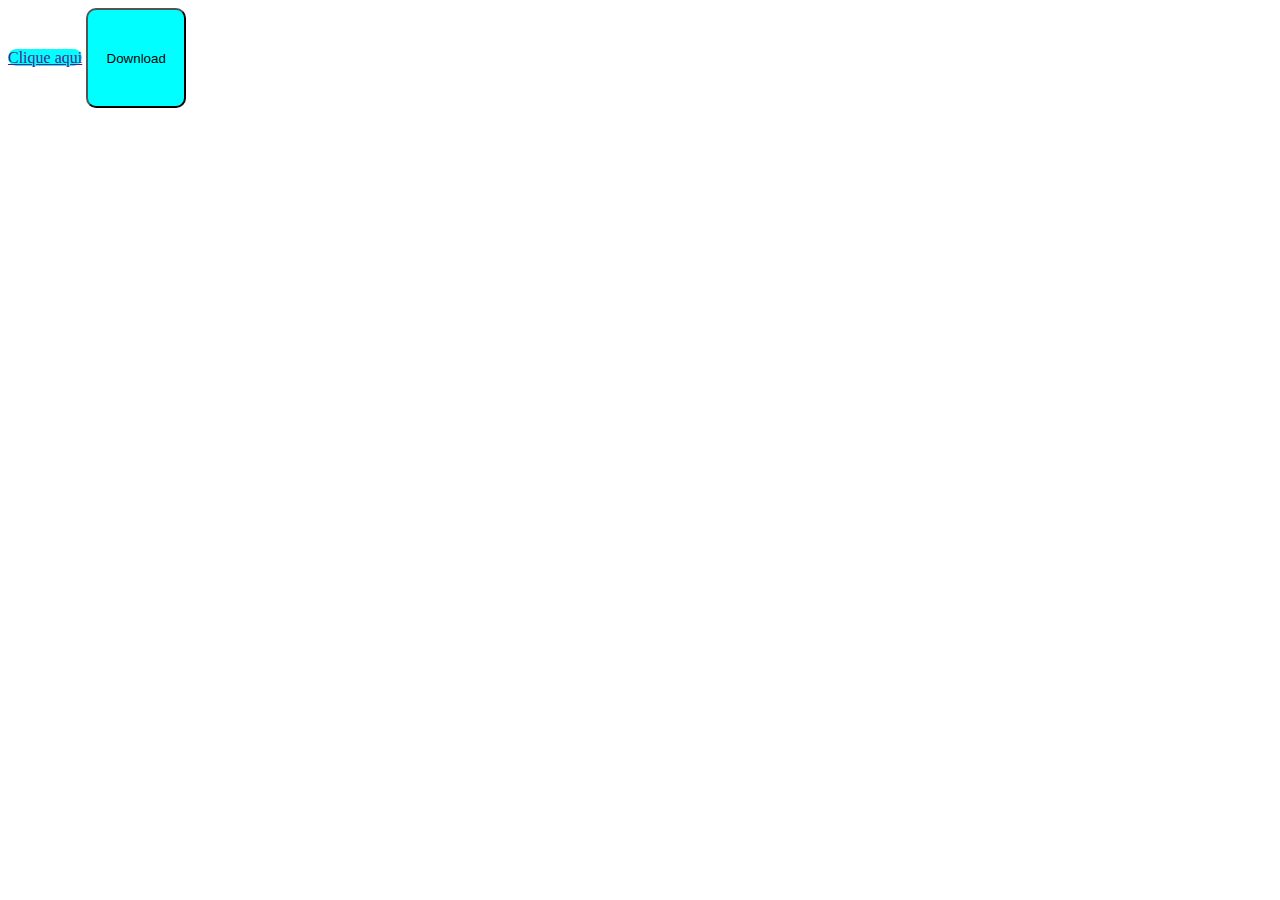
<file: Button/index.html>
<!DOCTYPE html>
<html lang="pt">
<head>
    <meta charset="UTF-8">
    <meta name="viewport" content="width=device-width, initial-scale=1.0">
    <link rel="stylesheet" href="style.css"/>
    <title>Exercicio</title>
</head>
<body>
    <a href="" class="button">Clique aqui</a>
    <button class="button">Download</button>
</body>
</html>
</file>
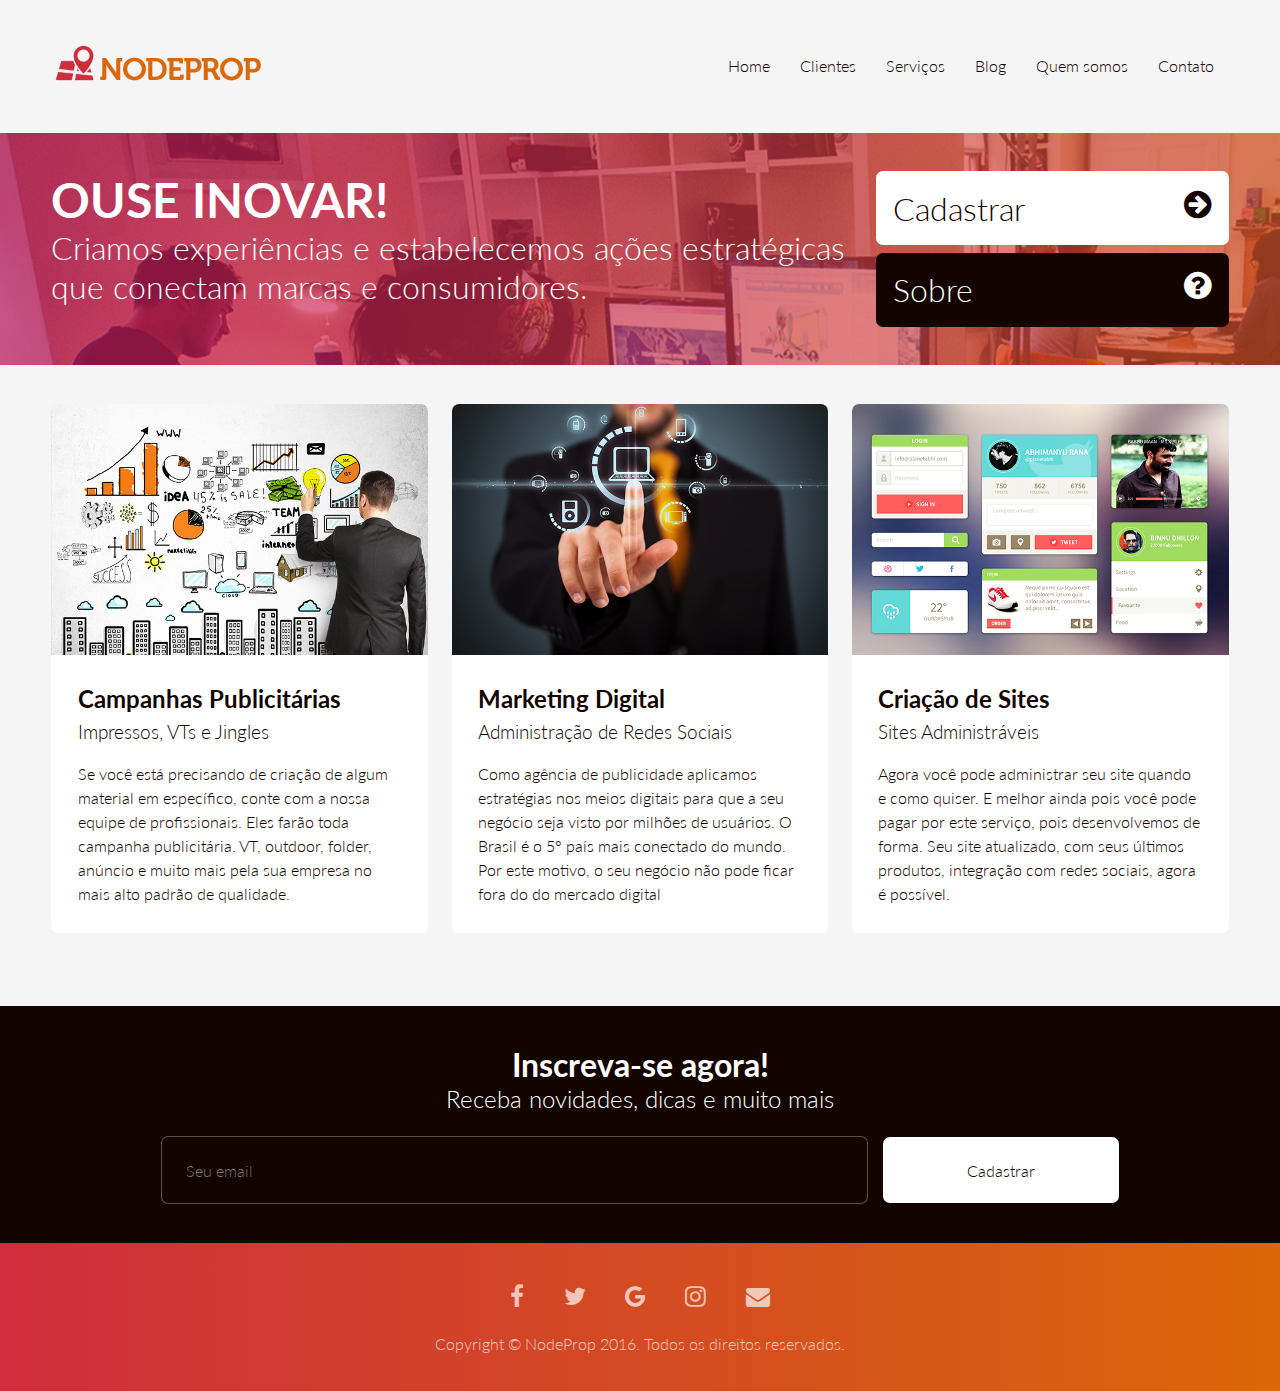
<file: Html5-Css-Responsivel_master-master/index.html>
<!DOCTYPE html>
<html lang="pt-br">
    <head>
    	<meta charset="utf-8">
    	<meta name="viewport" content="width=device-width, initial-scale=1">
    	<title> NodeProp - Especializada em Soluções Digitais </title>
    	<meta name="description" content="Agência especializada em Marketing Digital, Criação de Sites e Aplicativos Mobile.">
    	<meta name="keywords" content="Agência digital, Marketing, Sites">
    	<meta name="robots" content="index, follow">
    	<meta name="author" content="Rodrigo Oliveira">
    	<link rel="stylesheet" href="css/style.css">
    	<link rel="stylesheet" href="https://maxcdn.bootstrapcdn.com/font-awesome/4.5.0/css/font-awesome.min.css">
    	<link href='https://fonts.googleapis.com/css?family=Lato:400,300,700' rel='stylesheet' type='text/css'>
    	<link rel="icon" href="img/icon.png">
    </head>
    <body>
        <!-- CABEÇALHO --> 
        <header class="cabecalho container">
           <a href="index.html"><h1 class="logo"> NodeProp - Especializada em Soluções Digitais </h1></a>
           <button class="btn-menu bg-gradient"><i class="fa fa-bars fa-lg"></i></button>
           <nav class="menu">
               <a class="btn-close"><i class="fa fa-times"></i></a>
               <ul>
                   <li><a href="#">Home</a></li>
                   <li><a href="#">Clientes</a></li>
                   <li><a href="#">Serviços</a></li>
                   <li><a href="#">Blog</a></li>
                   <li><a href="#">Quem somos</a></li>
                   <li><a href="#">Contato</a></li>
               </ul>
           </nav>          
        </header>
        <!-- BANNER --> 
        <div class="banner container">
            <div class="title">
                <h2> OUSE INOVAR! </h2>
                <h3> Criamos experiências e estabelecemos ações estratégicas que conectam marcas 
                    e consumidores.</h3>
            </div>
            <div class="buttons">
                <button class="btn btn-cadastrar bg-white radius"> Cadastrar <i class="fa fa-arrow-circle-right"></i></button>
                <button class="btn btn-sobre bg-black radius"> Sobre <i class="fa fa-question-circle"></i></button>
            </div>
        </div>
        <!-- SERVICOS --> 
        <main class="servicos container">
            <article class="servico bg-white radius">
               <a href="#"><img src="img/criacoes.jpg" alt="Campanhas publicitárias"></a>
               <div class="inner">
                   <a href="#"> Campanhas Publicitárias </a>
                   <h4>Impressos, VTs e Jingles</h4>
                   <p>Se você está precisando de criação de algum material em específico, conte com a nossa equipe de profissionais.
                   Eles farão toda campanha publicitária. VT, outdoor, folder, anúncio  e muito mais pela sua empresa no mais alto padrão de qualidade. </p>
               </div>
            </article>
            <article class="servico bg-white radius">
               <a href="#"><img src="img/md.jpg" alt="Marketing Digital"></a>
               <div class="inner">
                   <a href="#"> Marketing Digital </a>
                   <h4>Administração de Redes Sociais</h4>
                   <p>Como agência de publicidade aplicamos estratégias nos meios 
                   digitais para que a seu negócio seja visto por milhões de usuários. 
                   O Brasil é o 5° país mais conectado do mundo. Por este motivo, o seu 
                   negócio não pode ficar fora do do mercado digital </p>
               </div>
            </article>
            <article class="servico bg-white radius">
               <a href="#"><img src="img/cs.jpg" alt="Criação de Sites"></a>
               <div class="inner">
                   <a href="#"> Criação de Sites </a>
                   <h4> Sites Administráveis </h4>
                   <p>Agora você pode administrar seu site quando e como quiser.
                   E melhor ainda pois você pode pagar por este serviço, pois desenvolvemos de
                   forma. Seu site atualizado, com seus últimos 
                   produtos, integração com redes sociais, agora é possível. </p>
               </div>
            </article>
        </main>
        <!-- NEWSLETTER -->
        <section class="newsletter container bg-black">
           <h2> Inscreva-se agora! </h2>
           <h3>  Receba novidades, dicas e muito mais </h3>
           <form>
              <input class="bg-black radius" type="email" name="email" placeholder="Seu email">
              <button class="bg-white radius"> Cadastrar </button>
           </form>
        </section>
        <!-- RODAPÉ -->
        <footer class="rodape container bg-gradient">
          <div class="social-icons">
            <a href="#"><i class="fa fa-facebook"></i></a>
            <a href="#"><i class="fa fa-twitter"></i></a>
            <a href="#"><i class="fa fa-google"></i></a>
            <a href="#"><i class="fa fa-instagram"></i></a>
            <a href="#"><i class="fa fa-envelope"></i></a>
          </div>
          <p class="copyright">
            Copyright © NodeProp 2016. Todos os direitos reservados.
        </footer>       
        
        <!-- JQUERY --> 
        <script src="http://code.jquery.com/jquery-1.12.0.min.js"></script>
        <script>
        $(".btn-menu").click(function(){
          $(".menu").show();
        });
        $(".btn-close").click(function(){
          $(".menu").hide();
        });
        </script>      
    </body>
</html>
</file>
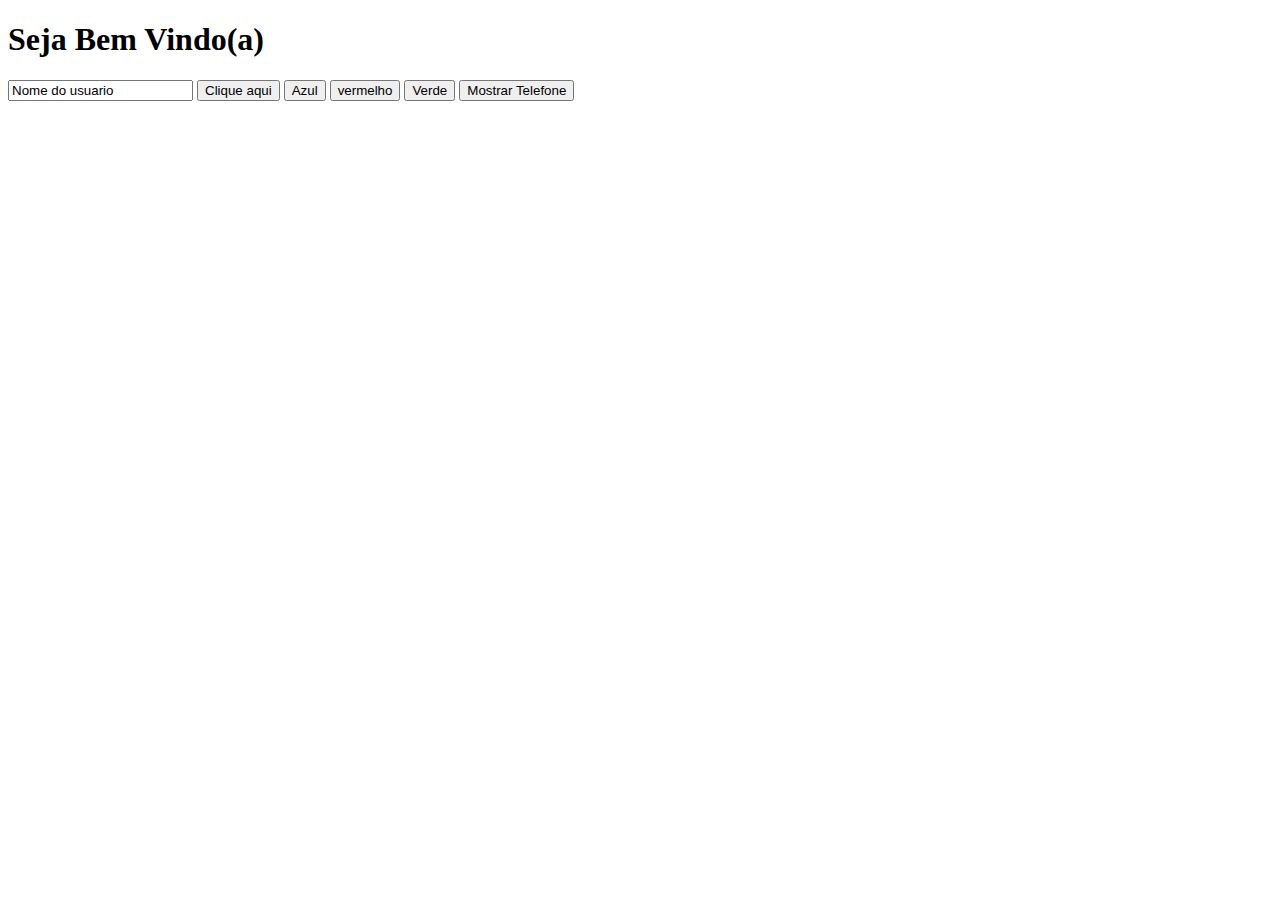
<file: JavaScript/index.html>
<!DOCTYPE html>
<html lang="pt">
<head>
    <meta charset="UTF-8">
    <meta name="viewport" content="width=device-width, initial-scale=1.0">
    <link rel="stylesheet" href="style.css"/>
    <title>Olá Mundo</title>
</head>
<body></body>
    
    <h1 id="titulo"
    onclick="console.log('Clicou')"
    onmouseover="console.log('Passou o mouse')"
    onmouseout="console.log('Tirou o Mouse')">Seja Bem Vindo(a)</h1>

    <input onkeyup="digitou(event)" id="campo" type="text" name="usuario" value="Nome do usuario" />
    
    <button onclick="console.log('Clicou no botão').innerHTML='Clicou'">Clique aqui</button>

    <button onclick="azul()">Azul</button>
    <button onclick="vermelho()">vermelho</button>
    <button onclick="verde()">Verde</button>

    <div id="telefone">99999999999</div>
    <button onclick="mostrarTelefone(this)">Mostrar Telefone</button>


    <script src="script.js"></script>
</body>
</html>
</file>
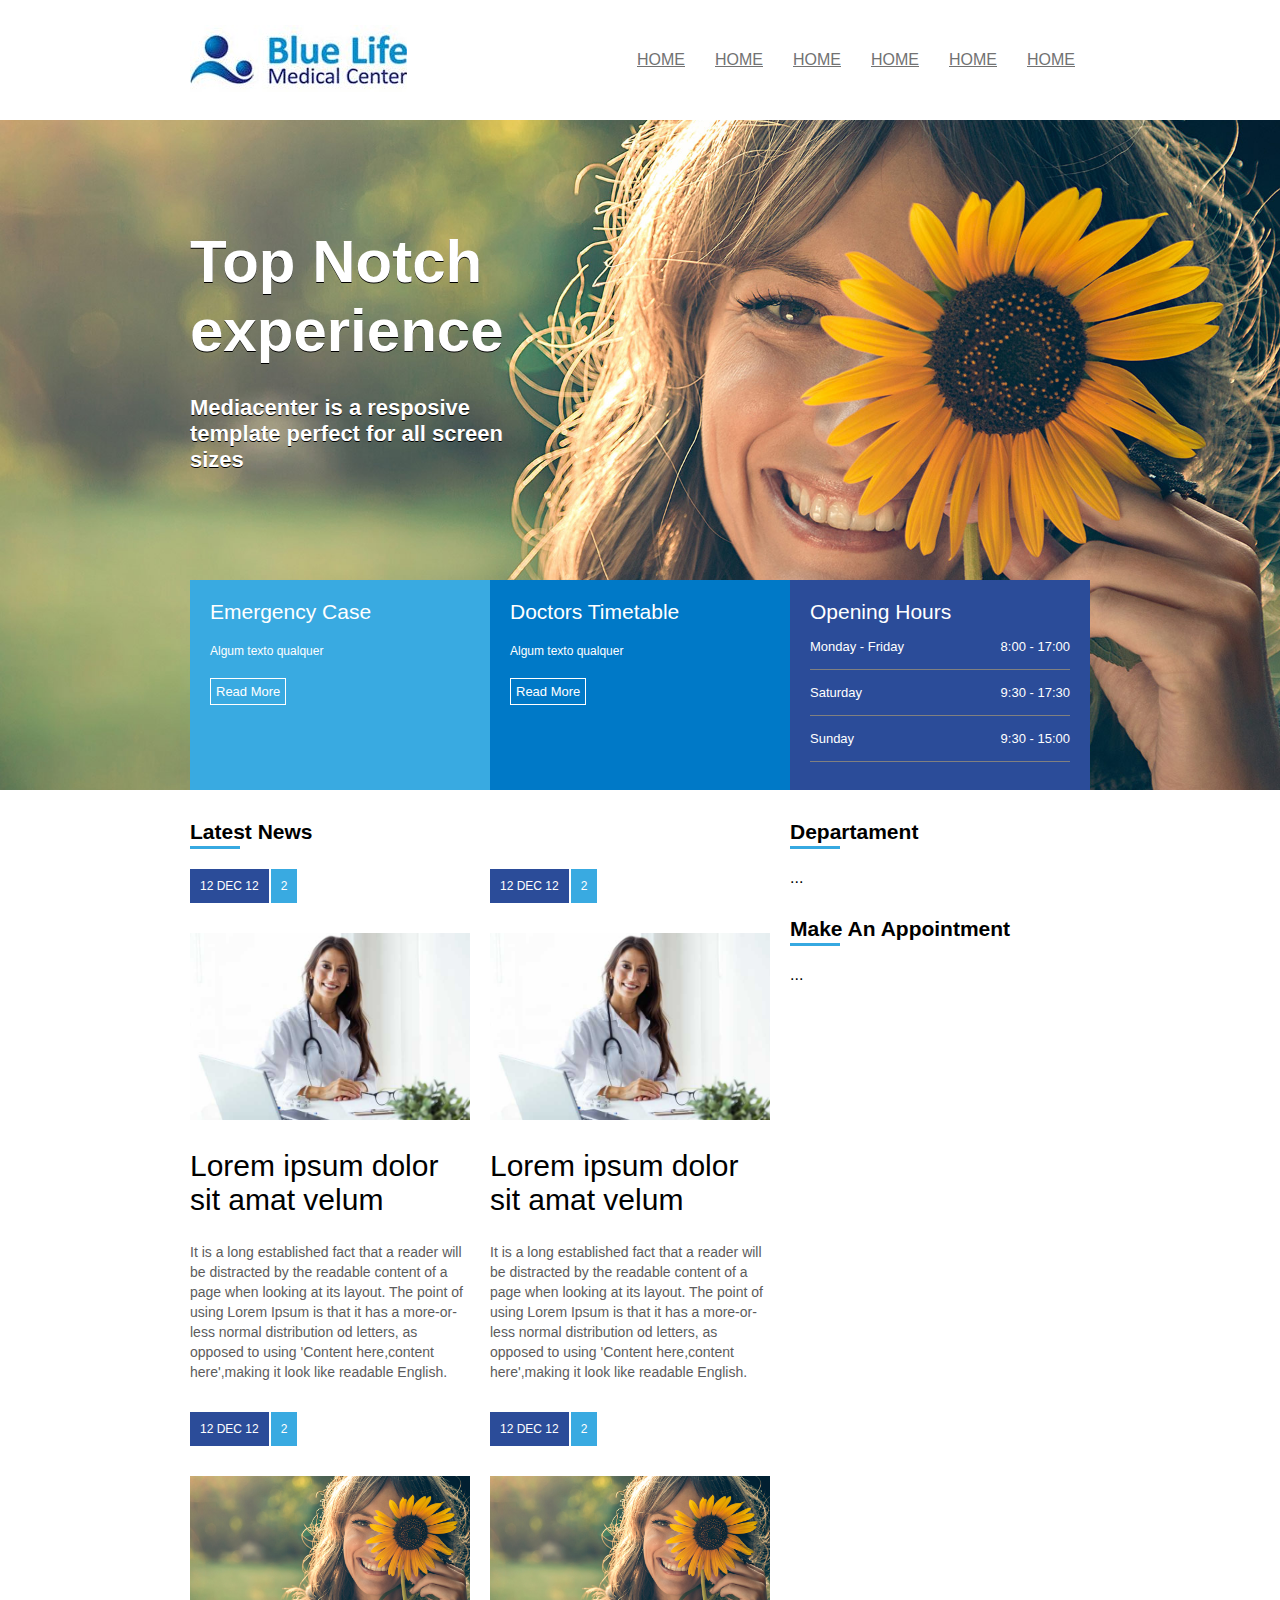
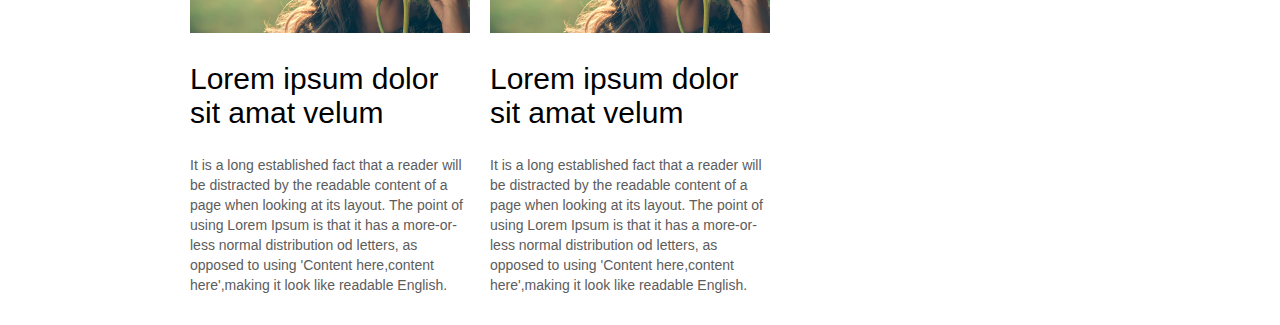
<file: MediaCenter/index.html>
<!DOCTYPE html>
<html lang="pt">
    <head>
        <meta charset="UTF-8">
        <meta name="viewport" content="width=device-width,user-scale=0" />
        <title>MediCenter</title>
        <link rel="stylesheet" type="text/css" href="assets/css/template.css"/>
        
   
    </head>
        <body>
            <header>
                <div class="container">
                    <div class="logo">
                        <a href=""><img src="assets/images/logo.jpg"/></a>
                    </div>   
                    <div class="menu">
                        <nav>
                            <ul>
                                <li class="active"><a href="">HOME</a></li>
                                <li><a href="">HOME</a></li>
                                <li><a href="">HOME</a></li>
                                <li><a href="">HOME</a></li>
                                <li><a href="">HOME</a></li>
                                <li><a href="">HOME</a></li>
                                
                            </ul>
                        </nav>
                    </div>
                </div>

            </header>
                <section id="banner">
                    <div class="container column">
                        <div class="banner_headline">
                            <h1>Top Notch experience</h1>
                            <h2>Mediacenter is a resposive template perfect for all screen sizes</h2>
                        </div>
                        <div class="banner_options">
                            <div class="banner1">
                                <div class="banner_title">Emergency Case</div>
                                <div class="banner_desc">Algum texto qualquer</div>
                                <a href="">Read More</a>
                            </div>
                            <div class="banner2">
                                <div class="banner_title">Doctors Timetable</div>
                                <div class="banner_desc">Algum texto qualquer</div>
                                <a href="">Read More</a>
                            </div>
                            <div class="banner3">
                                <div class="banner_title">Opening Hours</div>
                                <div class="dia1">
                                    <div>Monday - Friday</div>
                                    <div>8:00 - 17:00   </div>
                                </div>
                                <div class="dia2"> 
                                    <div>Saturday</div>
                                    <div>9:30 - 17:30</div>
                                </div>
                                <div class="dia3">
                                    <div>Sunday</div>
                                    <div>9:30 - 15:00</div>
                                </div>
                            </div>
                        </div>
                    </div>
                
                </section>
                <section id="geral">
                    <div class="container">
                       <section>
                        <div class="widget">
                            <div class="widget_title">
                                <div class="widget_title_text">Latest News</div>
                                <div class="widget_title_bar"></div>
                            </div>
                                <div class="widget_body flex">
                                    <article>
                                        <a href="">
                                            <div class="news_data">
                                            <div class="news_posted_at"> 12 DEC 12 </div>        
                                            <div class="news_comments"> 2 </div>
                                            </div> 
                                            <div class="news_thumbmail">
                                            <img src="assets/images/img2.jpg"/>
                                            </div>
                                            <div class="news_title">
                                                Lorem ipsum dolor sit amat velum
                                            </div>
                                            <div class="news_resume">
                                                It is a long established fact that a reader will be distracted
                                                by the readable content of a page when looking at its layout.
                                                The point of using Lorem Ipsum is that it has a more-or-less
                                                normal distribution od letters, as opposed to using 'Content
                                                here,content here',making it look like readable English.
                                            </div>
                                        </a>
                                     </article>
                                     <article>
                                        <a href="">
                                            <div class="news_data">
                                            <div class="news_posted_at"> 12 DEC 12 </div>        
                                            <div class="news_comments"> 2 </div>
                                            </div> 
                                            <div class="news_thumbmail">
                                            <img src="assets/images/img2.jpg"/>
                                            </div>
                                            <div class="news_title">
                                                Lorem ipsum dolor sit amat velum
                                            </div>
                                            <div class="news_resume">
                                                It is a long established fact that a reader will be distracted
                                                by the readable content of a page when looking at its layout.
                                                The point of using Lorem Ipsum is that it has a more-or-less
                                                normal distribution od letters, as opposed to using 'Content
                                                here,content here',making it look like readable English.
                                            </div>
                                        </a>
                                     </article>
                                     <article>
                                        <a href="">
                                            <div class="news_data">
                                            <div class="news_posted_at"> 12 DEC 12 </div>        
                                            <div class="news_comments"> 2 </div>
                                            </div> 
                                            <div class="news_thumbmail">
                                            <img src="assets/images/banner.jpg"/>
                                            </div>
                                            <div class="news_title">
                                                Lorem ipsum dolor sit amat velum
                                            </div>
                                            <div class="news_resume">
                                                It is a long established fact that a reader will be distracted
                                                by the readable content of a page when looking at its layout.
                                                The point of using Lorem Ipsum is that it has a more-or-less
                                                normal distribution od letters, as opposed to using 'Content
                                                here,content here',making it look like readable English.
                                            </div>
                                        </a>
                                     </article>
                                     <article>
                                        <a href="">
                                            <div class="news_data">
                                            <div class="news_posted_at"> 12 DEC 12 </div>        
                                            <div class="news_comments"> 2 </div>
                                            </div> 
                                            <div class="news_thumbmail">
                                            <img src="assets/images/banner.jpg"/>
                                            </div>
                                            <div class="news_title">
                                                Lorem ipsum dolor sit amat velum
                                            </div>
                                            <div class="news_resume">
                                                It is a long established fact that a reader will be distracted
                                                by the readable content of a page when looking at its layout.
                                                The point of using Lorem Ipsum is that it has a more-or-less
                                                normal distribution od letters, as opposed to using 'Content
                                                here,content here',making it look like readable English.
                                            </div>
                                        </a>
                                     </article>
                                </div>
                        </div>
                       </section>
                       <aside>
                            <div class="widget">
                                <div class="widget_title">
                                    <div class="widget_title_text">Departament</div>
                                    <div class="widget_title_bar"></div>
                                </div>
                                    <div class="widget_body">
                                        ...
                                        <article>
                                                                               
                                           
                                        </article>
                                    </div>
                            </div>
                            <div class="widget">
                                <div class="widget_title">
                                    <div class="widget_title_text">Make An Appointment</div>
                                    <div class="widget_title_bar"></div>
                                </div>
                                    <div class="widget_body">
                                        ...
                                    </div>
                            </div>
                       </aside>
                    </div>



                </section>





        </body>
</html>
</file>
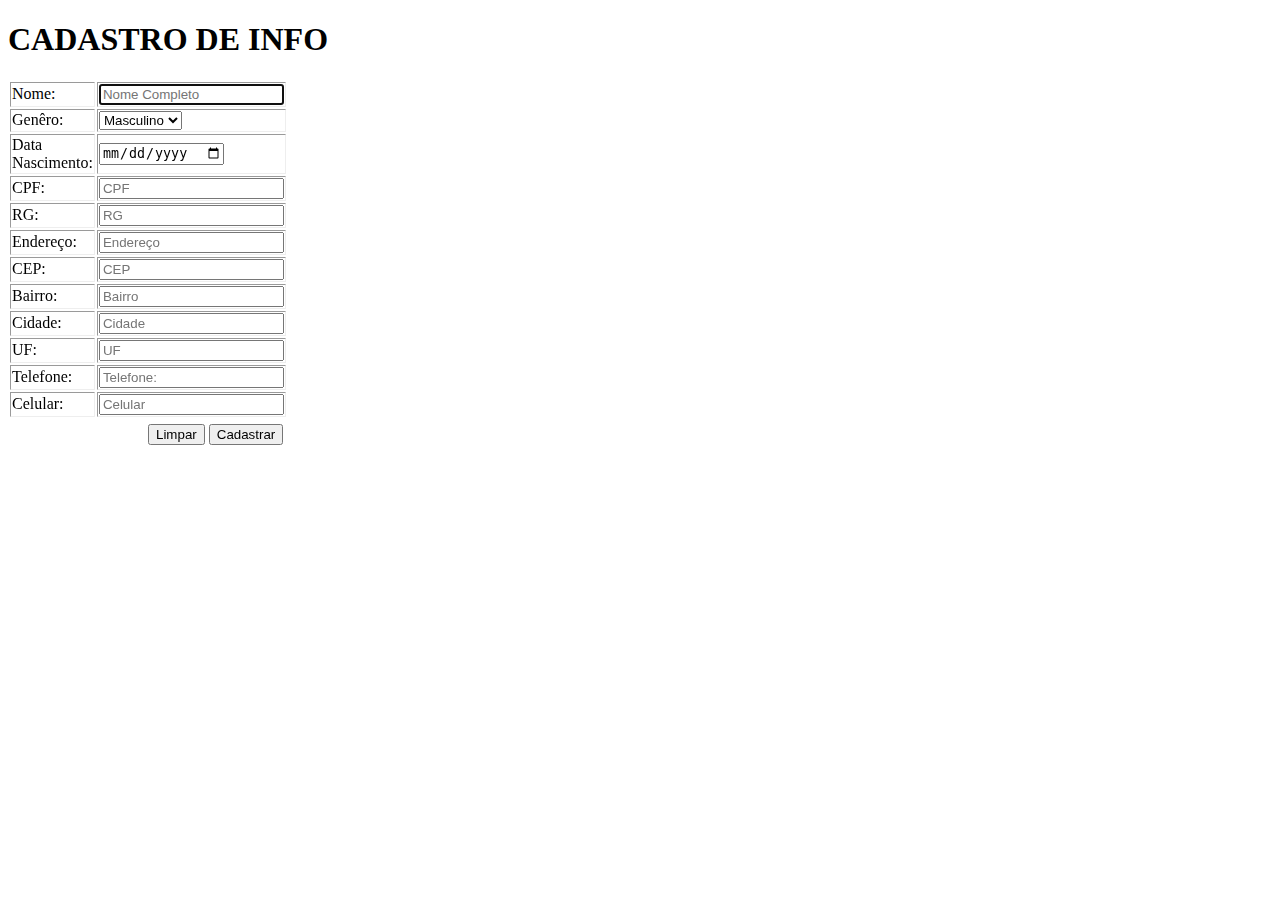
<file: TelaCadastro/index.html>
<!DOCTYPE html>
<html lang="pt-br">
<head>
    <meta charset="UTF-8">
    <meta name="viewport" content="width=device-width, user-scale=0">
    <meta http-equiv="X-UA-Compatible" content="ie=edge">
    <title>Cadastro de Dados</title>
    <link rel="stylesheet" type="text/css" href="assets/css/template.css">
</head>
<body>
  <div class="container"></div>
    <h1>CADASTRO DE INFO</h1>
    <form class="formCorpo">  
    <header>
        <table border="1">
            <thead>
                <td><label for="Nome"> Nome: </label></td>
                <td><input type="search" name="search" autofocus placeholder="Nome Completo"></td>
            </thead>
            <thead>
                <td><label for="Genêro"> Genêro:</label></td>
                <td><select name="genero" id="genero">
                     <option value="Masculino">Masculino</option>
                     <option value="Feminino">Feminino</option>
                     <option value="Outro">Outro</option>
                    </select>
                </td>
            </thead>
            <thead>
                <td>
                 <label for="dataNascimento"> Data Nascimento: </label>
                </td>
                <td>
                  <input type="date" name="date" required>
                </td>
            </thead>
            <thead>
                <td>
                 <label for="CPF"> CPF: </label>
                </td>
                <td>
                  <input type="text" name="text" placeholder="CPF" required>
                </td>
            </thead>
            <thead>
                <td>
                 <label for="RG"> RG: </label>
                </td>
                <td>
                  <input type="text" name="text" placeholder="RG" required>
                </td>
            </thead>
            <thead>
                <td>
                 <label for="Endereço"> Endereço: </label>
                </td>
                <td>
                  <input type="text" name="text" placeholder="Endereço" required>
                </td>
            </thead>
            <thead>
                <td>
                 <label for="CEP"> CEP: </label>
                </td>
                <td>
                  <input type="text" name="text" placeholder="CEP" required>
                </td>
            </thead>
            <thead>
                <td>
                 <label for="Bairro"> Bairro: </label>
                </td>
                <td>
                  <input type="text" name="text" placeholder="Bairro" required>
                </td>
            </thead>
            <thead>
                <td>
                 <label for="Cidade"> Cidade: </label>
                </td>
                <td>
                  <input type="text" name="text" placeholder="Cidade" required>
                </td>
            </thead>
            <thead>
                <td>
                 <label for="UF"> UF: </label>
                </td>
                <td>
                  <input type="text" name="text" placeholder="UF" required>
                </td>
            </thead>
            <thead>
                <td>
                 <label for="Telefone"> Telefone: </label>
                </td>
                <td>
                  <input type="tel" name="tel" placeholder="Telefone:" required>
                </td>
            </thead>
            <thead>
                <td>
                 <label for="Celular"> Celular: </label>
                </td>
                <td>
                  <input type="tel" name="tel" placeholder="Celular" required>
                </td>
            </thead>
        </table>
          <div class="controle">
            <div class="btn"></div>
            <input type="submit" value="Limpar">
            
            <input type="submit" value="Cadastrar">
          </div>
        </div>
    </header>
    </form>
    
</body>
</html>
</file>
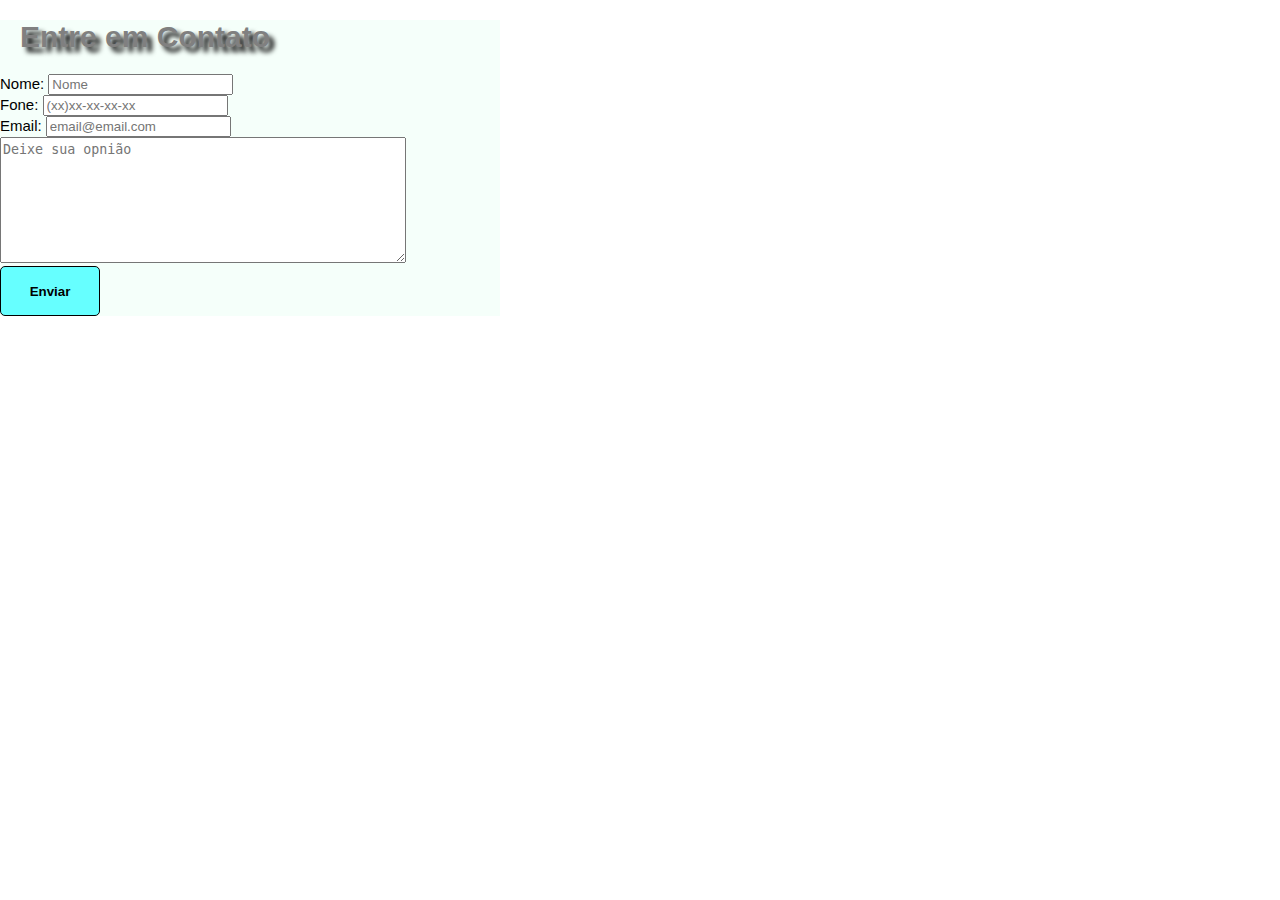
<file: TelaContato/index.html>
<!DOCTYPE html>
<html lang="pt">
 <head>
    <meta charset="UTF-8">
    <meta name="viewport" content="width=device-width, user-scale=0">
    <title>Tela de Contato</title>
    <link rel="stylesheet" type="text/css" href="assets/css/templete.css">
 </head>
  <body>
    <form name="form">
        <h1>Entre em Contato</h1>
        <label for="nome">Nome:</label>
        <input type="text" id="idnome" placeholder="Nome" required="required" name="nome"/><br>
        <label for="fone">Fone:</label>
        <input type="fone" id="idfone" placeholder="(xx)xx-xx-xx-xx" required="required" name="fone"/><br>
        <label for="email">Email:</label>
        <input type="email" id="idemail" placeholder="email@email.com" required="required" name="email"/>
        <textarea placeholder="Deixe sua opnião"></textarea>
        <input type="submit" class="enviar" onclick="Enviar();" value="Enviar"/>

    </form>   
 </body>
</html>
<!--Modificar depois para rigth-->
</file>
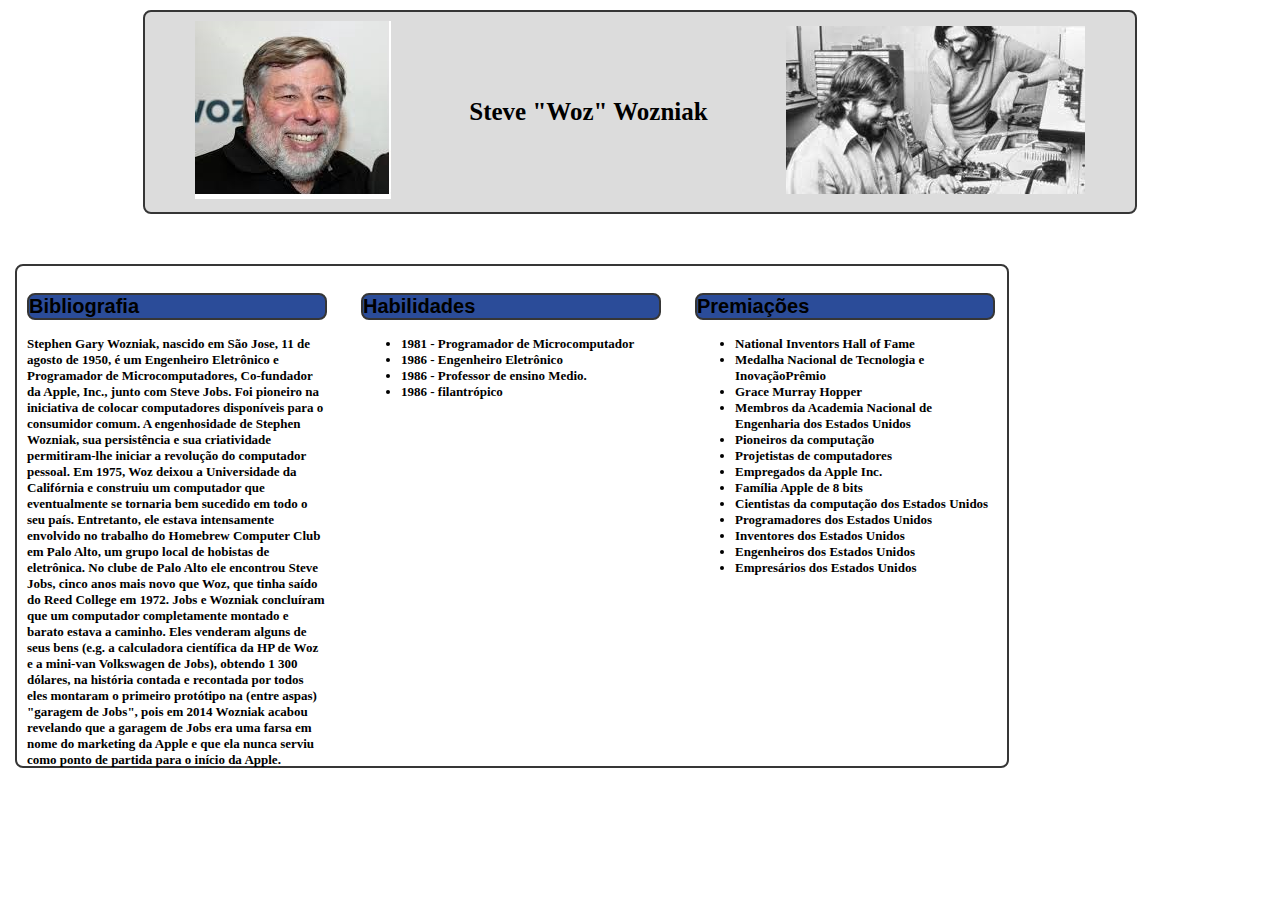
<file: TelaTributoAllen/index.html>
<!DOCTYPE html>
<html lang="pt">
<head>
    <meta charset="UTF-8">
    <meta name="viewport" content="width=device-width, user-scale=0">
    <title>Pagina de Tributo a Steve Wozniak</title>
    <link rel="stylesheet" type="text/css" href="assets/css/template.css" />
</head>
<body>
    <header>
    <div class="container">
        <div class="imgLeft">
            <a href=""><img src="assets/image/steve1.jpeg"></a>
        </div>
        <div class="imgcenter">
            <h1>Steve "Woz" Wozniak</h1>
        </div>
        <div class="imgRight">
            <a href=""><img src="assets/image/steve2.jpeg"></a>
        </div>
    </div>
    </header>

    <div class="body">
        <div class="bodyimgLeft">
         <h2 class="biblioteca">Bibliografia</h2>
         <h3>
            Stephen Gary Wozniak, nascido em São Jose, 11 de agosto de 1950, 
            é um Engenheiro Eletrônico e Programador de Microcomputadores, 
            Co-fundador da Apple, Inc., junto com Steve Jobs.
            Foi pioneiro na iniciativa de colocar computadores 
            disponíveis para o consumidor comum.
            A engenhosidade de Stephen Wozniak, sua persistência e sua
            criatividade permitiram-lhe iniciar a revolução do computador pessoal.
            Em 1975, Woz deixou a Universidade da Califórnia e construiu um computador
            que eventualmente se tornaria bem sucedido em todo o seu país. Entretanto, 
            ele estava intensamente envolvido no trabalho do Homebrew Computer Club em Palo Alto,
            um grupo local de hobistas de eletrônica. No clube de Palo Alto ele encontrou Steve Jobs,
            cinco anos mais novo que Woz, que tinha saído do Reed College em 1972. Jobs e Wozniak
            concluíram que um computador completamente montado e barato estava a caminho.
            Eles venderam alguns de seus bens (e.g. a calculadora científica da HP de Woz e a mini-van Volkswagen de Jobs),
            obtendo 1 300 dólares, na história contada e recontada por todos eles montaram o 
            primeiro protótipo na (entre aspas) "garagem de Jobs", pois em 2014 Wozniak acabou 
            revelando que a garagem de Jobs era uma farsa em nome do marketing da Apple e que 
            ela nunca serviu como ponto de partida para o início da Apple.
         </h3>
        </div>
        <div class="bodyimgcenter">
         <h2 class="habilidades">Habilidades</h2>
         <ul>
             <h3>
                <li>1981 - Programador de Microcomputador</li>
                <li>1986 - Engenheiro Eletrônico</li>
                <li>1986 - Professor de ensino Medio.</li>
                <li>1986 - filantrópico</li>
             </h3>
         </ul>
        </div>
        <div class="bodyimgRight">
         <h2 class="premiacoes">Premiações</h2>
         <ul>
            <h3>
                <li>National Inventors Hall of Fame</li>
                <li>Medalha Nacional de Tecnologia e InovaçãoPrêmio</li> 
                <li>Grace Murray Hopper</li>
                <li>Membros da Academia Nacional de Engenharia dos Estados Unidos</li>
                <li>Pioneiros da computação</li>
                <li>Projetistas de computadores</li>
                <li>Empregados da Apple Inc.</li>
                <li>Família Apple de 8 bits</li>
                <li>Cientistas da computação dos Estados Unidos</li>
                <li>Programadores dos Estados Unidos</li>
                <li>Inventores dos Estados Unidos</li>
                <li>Engenheiros dos Estados Unidos</li>
                <li>Empresários dos Estados Unidos</li>
            </h3>
        </div>
    </div>

</body>
</html>
</file>
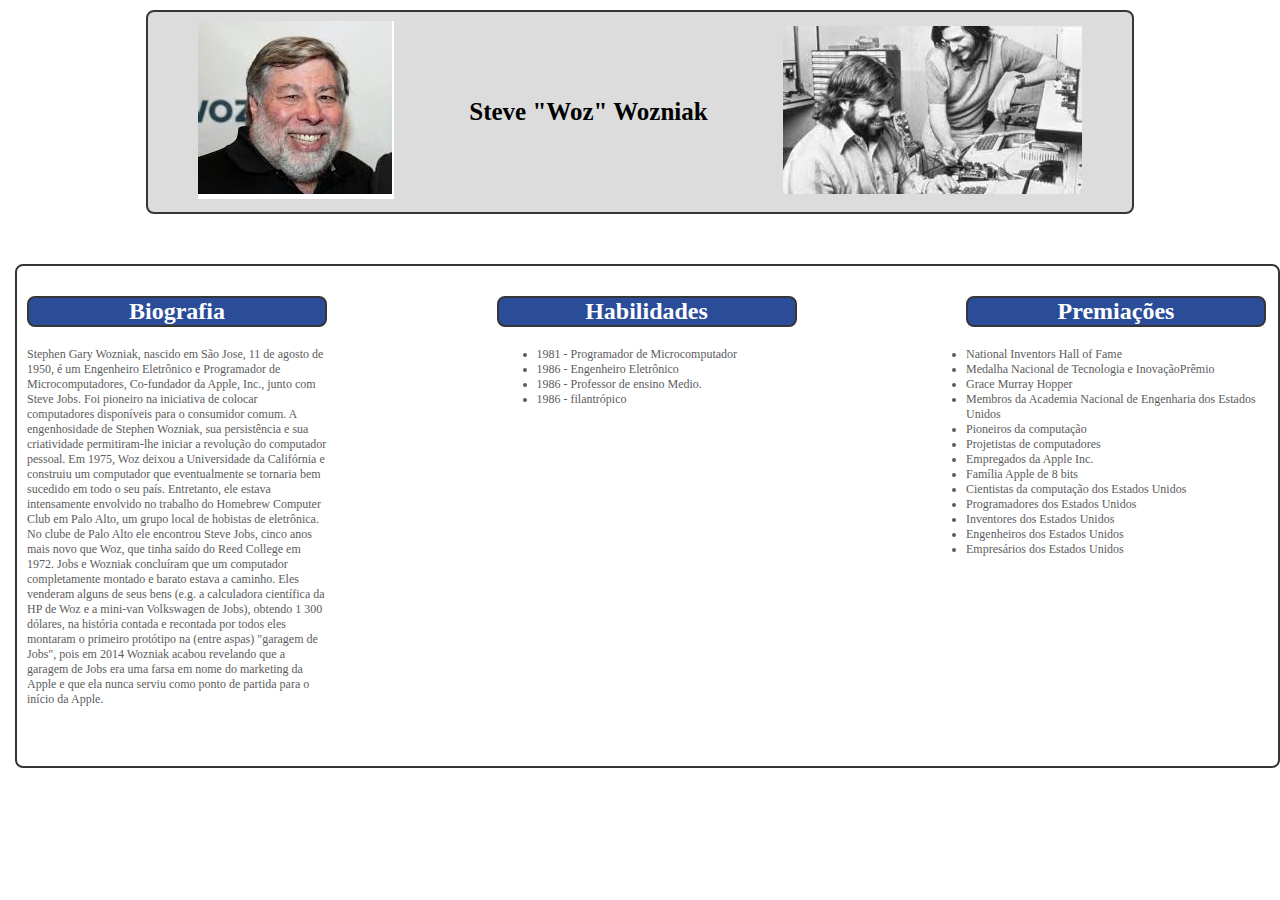
<file: TelaTributoWoz/index.html>
<!DOCTYPE html>
<html lang="pt">
<!--Cabeçario-->
<head>
    <meta charset="UTF-8">
    <meta name="viewport" content="width=device-width, user-scale=0">
    <title>Pagina de Tributo a Steve Wozniak</title>
    <link rel="stylesheet" type="text/css" href="assets/css/template.css" />
</head>
<!--Corpo-->
<body>
<!--Cabeçario do Corpo-->
    <header>
    <div class="container">
        <div class="imgLeft">
            <a href=""><img src="assets/image/steve1.jpeg"></a>
        </div>
        <div class="imgcenter">
            <h1>Steve "Woz" Wozniak</h1>
        </div>
        <div class="imgRight">
            <a href=""><img src="assets/image/steve2.jpeg"></a>
        </div>
    </div>
    </header>
<!--Estrutura do Corpo-->
    <div class="body">
        <div class="bodyimgLeft">
            <h2 class="biografia">Biografia</h2>
                <div class="textBiografia">
                    Stephen Gary Wozniak, nascido em São Jose, 11 de agosto de 1950, 
                    é um Engenheiro Eletrônico e Programador de Microcomputadores, 
                    Co-fundador da Apple, Inc., junto com Steve Jobs.
                    Foi pioneiro na iniciativa de colocar computadores 
                    disponíveis para o consumidor comum.
                    A engenhosidade de Stephen Wozniak, sua persistência e sua
                    criatividade permitiram-lhe iniciar a revolução do computador pessoal.
                    Em 1975, Woz deixou a Universidade da Califórnia e construiu um computador
                    que eventualmente se tornaria bem sucedido em todo o seu país. Entretanto, 
                    ele estava intensamente envolvido no trabalho do Homebrew Computer Club em Palo Alto,
                    um grupo local de hobistas de eletrônica. No clube de Palo Alto ele encontrou Steve Jobs,
                    cinco anos mais novo que Woz, que tinha saído do Reed College em 1972. Jobs e Wozniak
                    concluíram que um computador completamente montado e barato estava a caminho.
                    Eles venderam alguns de seus bens (e.g. a calculadora científica da HP de Woz e a mini-van Volkswagen de Jobs),
                    obtendo 1 300 dólares, na história contada e recontada por todos eles montaram o 
                    primeiro protótipo na (entre aspas) "garagem de Jobs", pois em 2014 Wozniak acabou 
                    revelando que a garagem de Jobs era uma farsa em nome do marketing da Apple e que 
                    ela nunca serviu como ponto de partida para o início da Apple.
                </div>
        </div>
        <div class="bodyimgCenter">
            <h2 class="habilidades">Habilidades</h2>
                <div class="texthHabilidades">
                    <ul>
                        <li>1981 - Programador de Microcomputador</li>
                        <li>1986 - Engenheiro Eletrônico</li>
                        <li>1986 - Professor de ensino Medio.</li>
                        <li>1986 - filantrópico</li>
                    </ul>
                </div>
        </div>
        <div class="bodyimgRight">
            <h2 class="premiacoes">Premiações</h2>
                <div class="textPremiacoes">
                    <li>National Inventors Hall of Fame</li>
                    <li>Medalha Nacional de Tecnologia e InovaçãoPrêmio</li> 
                    <li>Grace Murray Hopper</li>
                    <li>Membros da Academia Nacional de Engenharia dos Estados Unidos</li>
                    <li>Pioneiros da computação</li>
                    <li>Projetistas de computadores</li>
                    <li>Empregados da Apple Inc.</li>
                    <li>Família Apple de 8 bits</li>
                    <li>Cientistas da computação dos Estados Unidos</li>
                    <li>Programadores dos Estados Unidos</li>
                    <li>Inventores dos Estados Unidos</li>
                    <li>Engenheiros dos Estados Unidos</li>
                    <li>Empresários dos Estados Unidos</li>
                </div>
        </div>
      
    </div>
 
</body>
</html>
</file>
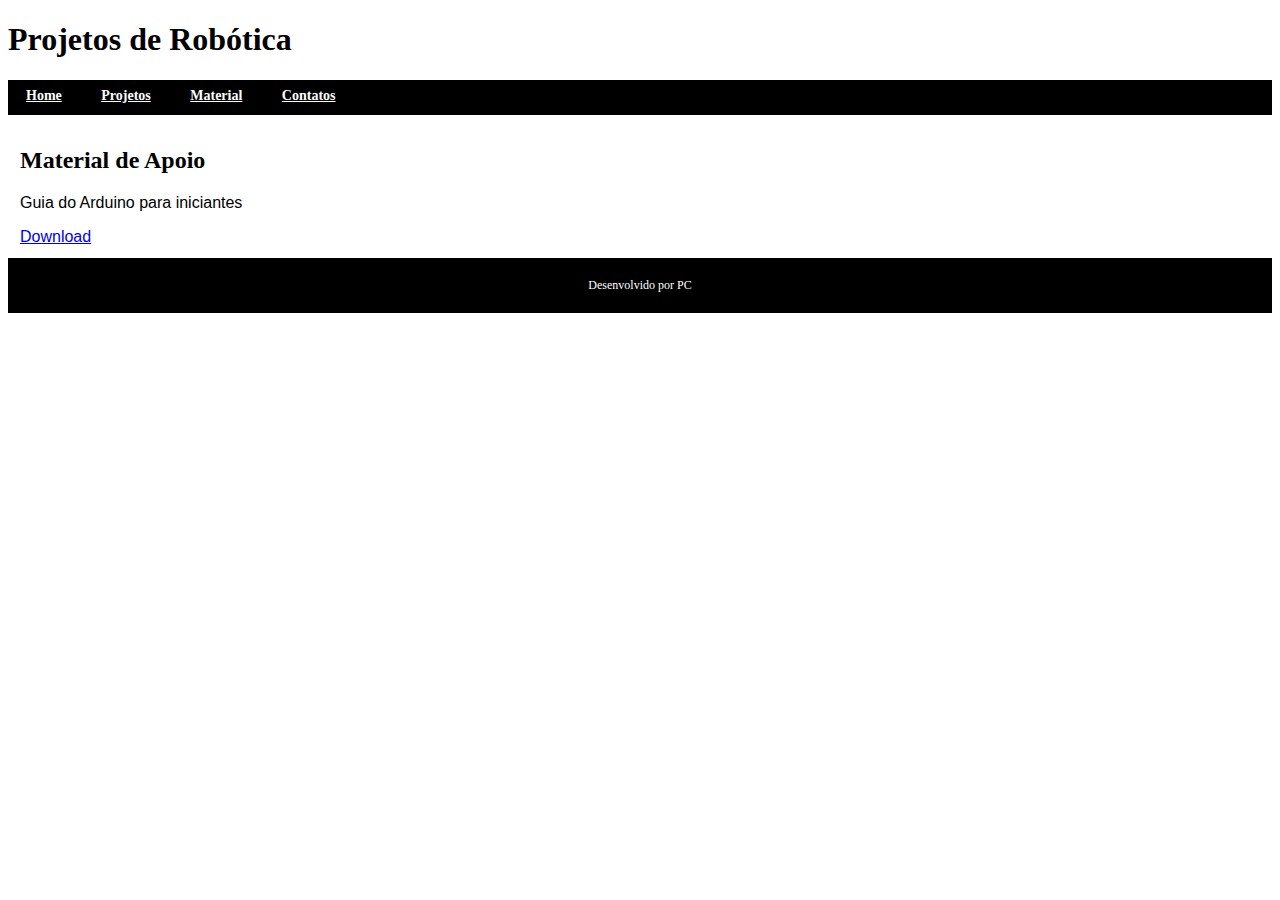
<file: SiteTesteIot/material.html>
﻿<!DOCTYPE html>
<html lang="pt-br">
<meta charset="utf-8">

<!--CABEÇALHO DO SITE -->
 <head> 
 <title>Material de Apoio ao site Robótica Prática </title>
 <meta name="description" content="Downloads, links,apps e material de apoio">
 <link rel="icon"href="favicon.ico">
 <link rel="stylesheet" type="text/css" href="style.css">
 </head>

<!--CORPO DO SITE --> 
 <body>
  <header>
  <h1>Projetos de Robótica</h1>
  </header>   
   <nav>
    <ul>
	<li><a href="index.html">Home</a></li>
	<li><a href="projeto.html">Projetos</a></li>
	<li><a href="material.html">Material</a></li>
	<li><a href="contato.html">Contatos</a></li>
    </ul>
   </nav>
   <section>
    <h2>Material de Apoio</h2>
	<p>Guia do Arduino para iniciantes</p>
			<a href="C:\Users\paulo\OneDrive\Documentos\GIT_HUB\teste\ProjetosArduino.pdf"target="_blank">Download</a>
	
   </section>

<!--CORPO DO SITE --> 
   <footer>
	 <p>Desenvolvido por PC</p>
   </footer>
     
 </body>

</html>
</file>
<file: Button/style.css>
.button{
    width: 100px;
    height: 100px;
    border-radius: 10px;
    background-color: cyan;
}
</file>
<file: JavaScript/style.css>
.azul{
    background-color:#0000ff;
    color:#ffffff;
}
.vermelho{
    background-color:#ff0000;
    color:#ffffff;
}
.verde{
    background-color: green;
    color: #000000;
}
#telefone{
    display: none;
}
</file>
<file: MediaCenter/assets/css/template.css>
*{
    font-family: Arial, Helvetica, sans-serif;
}
body{
  margin: 0;
  padding: 0;
  padding-bottom: 300px;
  
}
header{
    display:flex;
    justify-content: center;
    height: 120px;

}
.container{
    display: flex;
    justify-content: space-between;
    width: 900px;
   
}
.logo{
    display: flex;
    align-items: center;
    
}
.menu{
    display: flex;
    align-items: center;
}
nav ul,
nav li{
    list-style: none;
    margin: 0;
    padding: 0;
}
nav ul{
    display: flex;
}
nav a{
    display: block;
    padding: 15px;
    text-decoration:nome;
    text-transform: uppercase;
    color: #727272;
    
}
nav.active a,
nav a:hover{
    background-color: #39AAE1;
    color: #FFFFFF;
    text-decoration: underline;
    transition: 0.7s;

}
#banner{
    display: flex;
    justify-content: center;
    background-image: url('../images/banner.jpg');
    background-position: center;
    background-size: cover;
    height: 670px;
}
.column{
    flex-direction: column;
}
.banner_headline{
    flex: 1;
    display: flex;
    flex-direction: column;
    justify-content: center;
}
.banner_headline h1{
    color: white;
    font-size: 60px;
    text-shadow: 0px 1px 0px #000000 ;
    margin: 0;
    padding: 0;
    max-width: 350px;
  
}
.banner_headline h2{
    color: white;
    font-size: 22px;
    text-shadow: 0px 1px 0px #000000 ;
    margin: 0;
    padding: 0;
    max-width: 350px;
    margin-top: 30px;
}

.banner_options{
    display: flex;
    height: 210px;
}
.banner1,
.banner2,
.banner3{
    flex: 1;
    color: white;
    padding: 20px;
}
.banner1{
    background-color: #39AAE1;
}
.banner2{
    background-color: #0079C7;
}
.banner3{
    background-color: #2B4C99;
}
.banner_title{
    font-size: 21px;
}
.banner_desc{
    font-size: 12px;
    margin-top: 20px;
    margin-bottom: 20px;
}
.banner_options a{
    display: inline-block;
    border: 1px solid #FFFFFF;
    padding: 5px;
    color: #FFFFFF;
    font-size: 13px;
    text-decoration: none;
}
.dia1,
.dia2,
.dia3{
    border-bottom: gray solid 1px;
    padding-top: 15px;
    padding-bottom: 15px;
    font-size: 13px;
    display: flex;
    justify-content: space-between;
}
#geral{
    display: flex;
    justify-content: center;
    height: 500px;

}
#geral section{
    flex: 2;
}
#geral aside{
    flex: 1;
}
.widget_title{
    margin-top: 30px;
    margin-bottom: 20px;
}
.widget_title_text{
    color: #000000;
    font-size: 21px;
    font-weight: bold;
}
.widget_title_bar{
    width: 50px;
    height: 3px;
    background-color: #36A9E1;
    margin-top: 2px;
}
.flex{
    display: flex;
    flex-wrap: wrap;
    
}
article{
    flex: 1;
    min-width: 250px;
    margin-right: 20px;
     
    
}
article a{
    text-decoration: none;
}
article .news_data{
    display: flex;
    margin-bottom: 25px;
}
article .news_posted_at{
    background-color: #2B4C99 ;
    color: #ffffff;
    font-size: 12px;    
    padding: 10px;
    margin-right: 2px;
}
article .news_comments{
    background-color: #39AAE1 ;
    color: #ffffff;
    font-size: 12px;    
    padding: 10px;
}
article .news_thumbmail{
    margin-top: 30px;
}
article .news_thumbmail img{
    width: 100%;
    height: auto;
}
article .news_title{
    margin-top: 25px;
    margin-bottom: 25px;
    color:#000000;
    font-size: 30px;
}
article .news_resume{
    color: #5C5C5C;
    line-height: 20px;
    font-size: 14px;
    margin-bottom: 30px;
    
}
</file>
<file: TelaCadastro/assets/css/template.css>
.container{
    padding-left: 100px;
    font-family: Arial, Helvetica, sans-serif;
}
h1{
    font-size: 8x;
}
table{
    width: 250px;
    border: 2px;
    border-radius: 5px;    
}
.controle{
    padding-top: 5px;
    padding-left: 140px;
}
</file>
<file: TelaContato/assets/css/templete.css>
body{
    padding: 0;
    margin: 0;
}
form{
    font-family: Verdana, Geneva, Tahoma, sans-serif;
    font-size: 15px;
    background-color: #F5FFFA;
    max-width: 500px;
}
h1{
    margin-bottom: 20px;
    margin-left: 20px;
    color: #808080;
    text-shadow: 5px 5px 5px #000000;
}
from label{
    margin-left:20px;
    color: #FFFFFF;
    font-weight: bold;
}
}
input,textarea{
    width: 200px;
    padding: 10px;
    color: #000000;
    margin-left: 50px;
    margin-top: 10px;
    border-radius:5px;
    border: 1px solid;
}
input:hover,textarea:hover,input:focus,textarea:focus{
    border-color: red;
    box-shadow: 5px 0px 9px red;
    background-color: #DCDCDC;
    color: #000000;
    font-weight: bold;
}
textarea{
    width: 400px;
    height: 120px;
    line-height: 20px;
    max-width: 400px;
}
.enviar{
    background-color: #66FFFF;
    height: 50px;  
    width: 100px; 
    font-weight: bold;
    border-radius: 5px;
    -webkit-webkit: border radius 5px;
    -moz-webkit: border radius 5px;
    -ms-webkit: border radius 5px;
    -o-webkit: border radius 5px;
    border: 1px solid;
    color: #000000;
}
</file>
<file: TelaTributoAllen/assets/css/template.css>
body{
    margin: 0px;
    padding: 0px;
    padding-top: 10px ;
    
}
/*Cabeçario*/
header{
    display: flex;
    justify-content: center;
}
.container{
    display: flex;
    justify-content: space-between;
    width: 990px;
    height: 200px;
    border: 2px solid #363636;
    border-radius: 8px;
    background-color: #DCDCDC;
    
}
.imgLeft{
    display: flex;
    align-items:center;
    padding: 50px ;
    
}
h1{
    font-size: 25px;
}
.imgcenter{
    display: flex;
    align-items:center;
    padding: 25px ;
    
    
}
.imgRight{
    display: flex;
    align-items:center;
    padding: 50px;
}
/*Parte Central do Site*/
.body{
    margin-left: 15px;
    margin-top: 50px;
    display: flex;
    justify-content: space-between;
    width: 990px;
    height: 500px;
    border: 2px solid #363636;
    border-radius: 8px;
}
h3{
    font-size: 13px;
}
.bodyimgLeft{
    width: 300px;
    height: 50px;
    padding: 10px;
    margin-right:2px;
}
.biblioteca{
    border: 2px solid #363636;
    border-radius: 8px;
    background-color: #2B4C99;
    font-family: Arial, Helvetica, sans-serif;
    font-size: 20px;
}
.bodyimgcenter{
    width: 300px;
    height: 50px;
    padding: 10px;
    margin-right:2px;
}
.habilidades{
    border: 2px solid #363636;
    border-radius: 8px;
    background-color: #2B4C99;
    font-family: Arial, Helvetica, sans-serif;
    font-size: 20px;
}
li{
    display: list-item;
    text-align: -webkit-match-paraten;
}
.bodyimgRight{
    width: 300px;
    height: 50px;
    padding: 10px;
    margin-right:2px;
}
.premiacoes{
    border: 2px solid #363636;
    border-radius: 8px;
    background-color: #2B4C99;
    font-family: Arial, Helvetica, sans-serif;
    font-size: 20px;
}
</file>
<file: TelaTributoWoz/assets/css/template.css>
body{
    margin: 0px;
    padding: 0px;
    padding-top: 10px ;
    
}
/*Cabeçario*/
header{
    display: flex;
    justify-content: center;
}
.container{
    display: flex;
    justify-content: space-between;
    width: auto;
    height: 200px;
    border: 2px solid #363636;
    border-radius: 8px;
    background-color: #DCDCDC;
    
}
.imgLeft{
    display: flex;
    align-items:center;
    padding: 50px ;
    
}
h1{
    font-size: 25px;
}
.imgcenter{
    display: flex;
    align-items:center;
    padding: 25px ;
    
    
}
.imgRight{
    display: flex;
    align-items:center;
    padding: 50px;
}
/*Parte Central do Site*/
.body{
    margin-left: 15px;
    margin-top: 50px;
    display: flex;
    justify-content: space-between;
    width: auto;
    height: 500px;
    border: 2px solid #363636;
    border-radius: 8px;
}
/*Parte Esquerda do Site*/
.bodyimgLeft{
    width: 300px;
    height: 50px;
    padding: 10px;
    margin-right:2px;
}
.biografia{
   display: flex;
   align-items: center;
   justify-content: center;
   border: 2px solid #363636;
   border-radius: 8px;
   background-color: #2B4C99;
   color: #ffffff;
}
.textBiografia{
    color: #5C5C5C;
    line-height: 15px;
    font-size: 12px;
    margin-bottom: 20px;
}
/*Parte Central do Site*/
.bodyimgCenter{
    width: 300px;
    height: 50px;
    padding: 10px;
    margin-right:2px;
}
.habilidades{
   display: flex;
   align-items: center;
   justify-content: center;
   border: 2px solid #363636;
   border-radius: 8px;
   background-color: #2B4C99;
   color: #ffffff;
}
.texthHabilidades{
    color: #5C5C5C;
    line-height: 15px;
    font-size: 12px;
    margin-bottom: 20px;
}
/*Parte Direita do Site*/
.bodyimgRight{
    width: 300px;
    height: 50px;
    padding: 10px;
    margin-right:2px;
}
.premiacoes{
   display: flex;
   align-items: center;
   justify-content: center;
   border: 2px solid #363636;
   border-radius: 8px;
   background-color: #2B4C99;
   color: #ffffff;
}
.textPremiacoes{
    color: #5C5C5C;
    line-height: 15px;
    font-size: 12px;
    margin-bottom: 20px;
}
</file>
<file: SiteTesteIot/style.css>
﻿body{
	background-color:#FFFFFF; <!-#CCCCCC-cor zinza
}

h1,h2,h3{
font-family: Verdana;
}

section{
background-color:#FFFFFF;
font-family:Arial;
padding:12px;
}

footer{
background-color:#000000;
color:#FFFFFF;
font-family:Verdana;
font-size:12px;
text-align:center;
padding:8px;
}

img,video{
max-width:100%;
}

nav{
background-color:#000000;
height:35px;
font-family:Verdana;
font-weight:bold;
font-size:14px;
}

nav ul{
height:auto;
padding:8px 0px;
margin:0px;
}

nav li{
display:inline;
padding:10px;
}

nav a{
text-decoration:nome;
color:#FFFFFF;
padding:8px 8px 8px 8px;
}

nav a:hover{
color:#000000;
background-color:#FFFFFF;
}

@media all and(min-width:960px){
	body{
		width:960px;
		margin:auto;
	}
}

@media all and(max-width:480px){
	nav{
		height:100%;
	}
	nav li{
		display:block;
		padding:10px;
		margin:0px;
	}
}
</file>
<file: Html5-Css-Responsivel_master-master/css/style.css>
/*=========== RESET ==========*/
* {margin: 0; padding: 0; font-size: 100%; border: none; outline: none; font-weight: 300; box-sizing: border-box;
font-family: 'Lato', sans-serif;}
body {background-color: #f5f5f5;}
a {text-decoration: none;}
ul {list-style: none;}
img {max-width: 100%;}
/*=========== CONTAINER ==========*/
.container {width: 100%; float: left; padding: 3% 4%; text-align: center;}
/*=========== BG COLORS ==========*/
.bg-gradient {background: linear-gradient(to right,#ce2e3c,#da6709);}
.bg-black {background-color: #130400; }
.bg-white {background-color: #fff;}
/*=========== HELPERS ==========*/
.radius {border-radius: 7px;}
/* CABEÇALHO */
.logo {width: 56px; height: 56px; float: left; background: url(../img/logo-mobile.png) center center/56px no-repeat;
font-size: 0;}
.btn-menu {width: 56px; height: 56px; float: right; text-align: center; color: #fff; border-radius:56px; cursor: pointer;}
/* MENU */
.menu {display:none; width: 100%; height: 100%; position: fixed; background-color: rgba(0,0,0,0.9); top: 0; left: 0;}
.btn-close {font-size: 1.5em; color: #fff; float: right; cursor: pointer; margin: 2% 3% 0 0;}
.menu ul {width: 100%; float: left; text-align: center;}
.menu li {padding: 1.5%;}
.menu li a {font-size: 2em; color: #fff; padding: 1.5% 3%;}
.menu li a:hover {border:1px solid #da6709;}
/* BANNER */
.banner {background: url(../img/bg.jpg) no-repeat fixed;}
.title {width: 100%;}
.title h2 {font-size: 2.5em; color: #fff; font-weight: 700;}
.title h3 {font-size: 1.5em; color: #fff;}
.buttons {width: 100%; margin-top: 2%;}
.buttons i {float: right;}
.btn {width: 100%; font-size: 1.5em; text-align: left; cursor: pointer; padding: 5%; }
.btn-cadastrar { color: #130400;}
.btn-sobre {color:#fff ; margin-top: 2%;}
/* SERVIÇOS */
.servico {width: 100%;  text-align: left;  margin-bottom: 3%;}
.servico img {border-radius: 7px 7px 0 0;}
.inner {padding: 7%;}
.inner a {font-size: 1.5em; color: #130400; font-weight: 700; }
.inner h4 {font-size: 1.2em; color: #130400; margin-top: 2%; }
.inner p {margin-top: 6%; color: #130400; line-height: 1.5em;}
/* NEWSLETTER */
.newsletter h2 {font-size: 1.5em; color: #fff; font-weight: 700;}
.newsletter h3 {color: #fff;}
.newsletter form {margin-top: 2%;}
.newsletter input {width: 100%;  color: #fff; border: 1px solid rgba(255,255,255,0.3); padding: 5%; }
.newsletter button {width: 100%;  color:#130400; padding: 5%; cursor: pointer; margin-top: 2%; }
/* RODAPÉ */
.social-icons a {font-size: 1.5em; color: rgba(255,255,255,0.7); margin-right: 3%;}
.social-icons a:last-child {margin-right: 0;}
.social-icons a:hover {color: rgb(255,255,255);}
.copyright {color: rgba(255, 255, 255, 0.7); margin-top:2%;}
/* ========== MOBILE FIRST ==========*/
/* SMALL DEVICES - SMARTPHONES */
@media screen and (min-width: 480px) {
.logo {width: 214px; background: url(../img/logo.png) center center/214px no-repeat;}
.btn {font-size: 2em;}
}
/* SMALL DEVICES - TABLETS*/
@media screen and (min-width: 768px) {
.servico {width: 49%; float: left; margin-right: 2%;}
.servico:nth-child(2){margin-right: 0;}
.newsletter h2 {font-size: 2em;}
.newsletter h3 {font-size: 1.5em;}
.newsletter input {width: 70%; padding: 2%; float: left; margin-right: 1%;}
.newsletter button {width: 29%; padding: 2%; float: right; margin-top: 0;}
}
/* MEDIUM DEVICES - TABLETS & DESKTOPS*/
@media screen and (min-width: 960px) {
.title {width: 70%; float: left; text-align: left;}
.title h2 {font-size: 3em;}
.title h3 {font-size: 2em;}
.buttons {width: 30%; float: right; margin-top: 0; }
.servico {width: 32%; }
.servico:nth-child(2){margin-right: 2%;}
.servico:nth-child(3){margin-right: 0;}
.newsletter input {width: 60%; float: none;}
.newsletter button {width: 20%; float: none;}
}
/* LARGE DEVICES - WIDE SCREENS*/
@media screen and (min-width: 1280px) {
.btn-menu {display: none;}
.btn-close {display: none;}
.menu {width: auto; height: 56px; line-height: 56px; float: right; background-color: #f5f5f5; 
display: block !important; position: static;}
.menu li {padding: 0; float: left;}
.menu li a {color:#130400; font-size: 1em; padding: 15px; }
.menu li a:hover {border: none; color:#da6709; }
}
</file>
